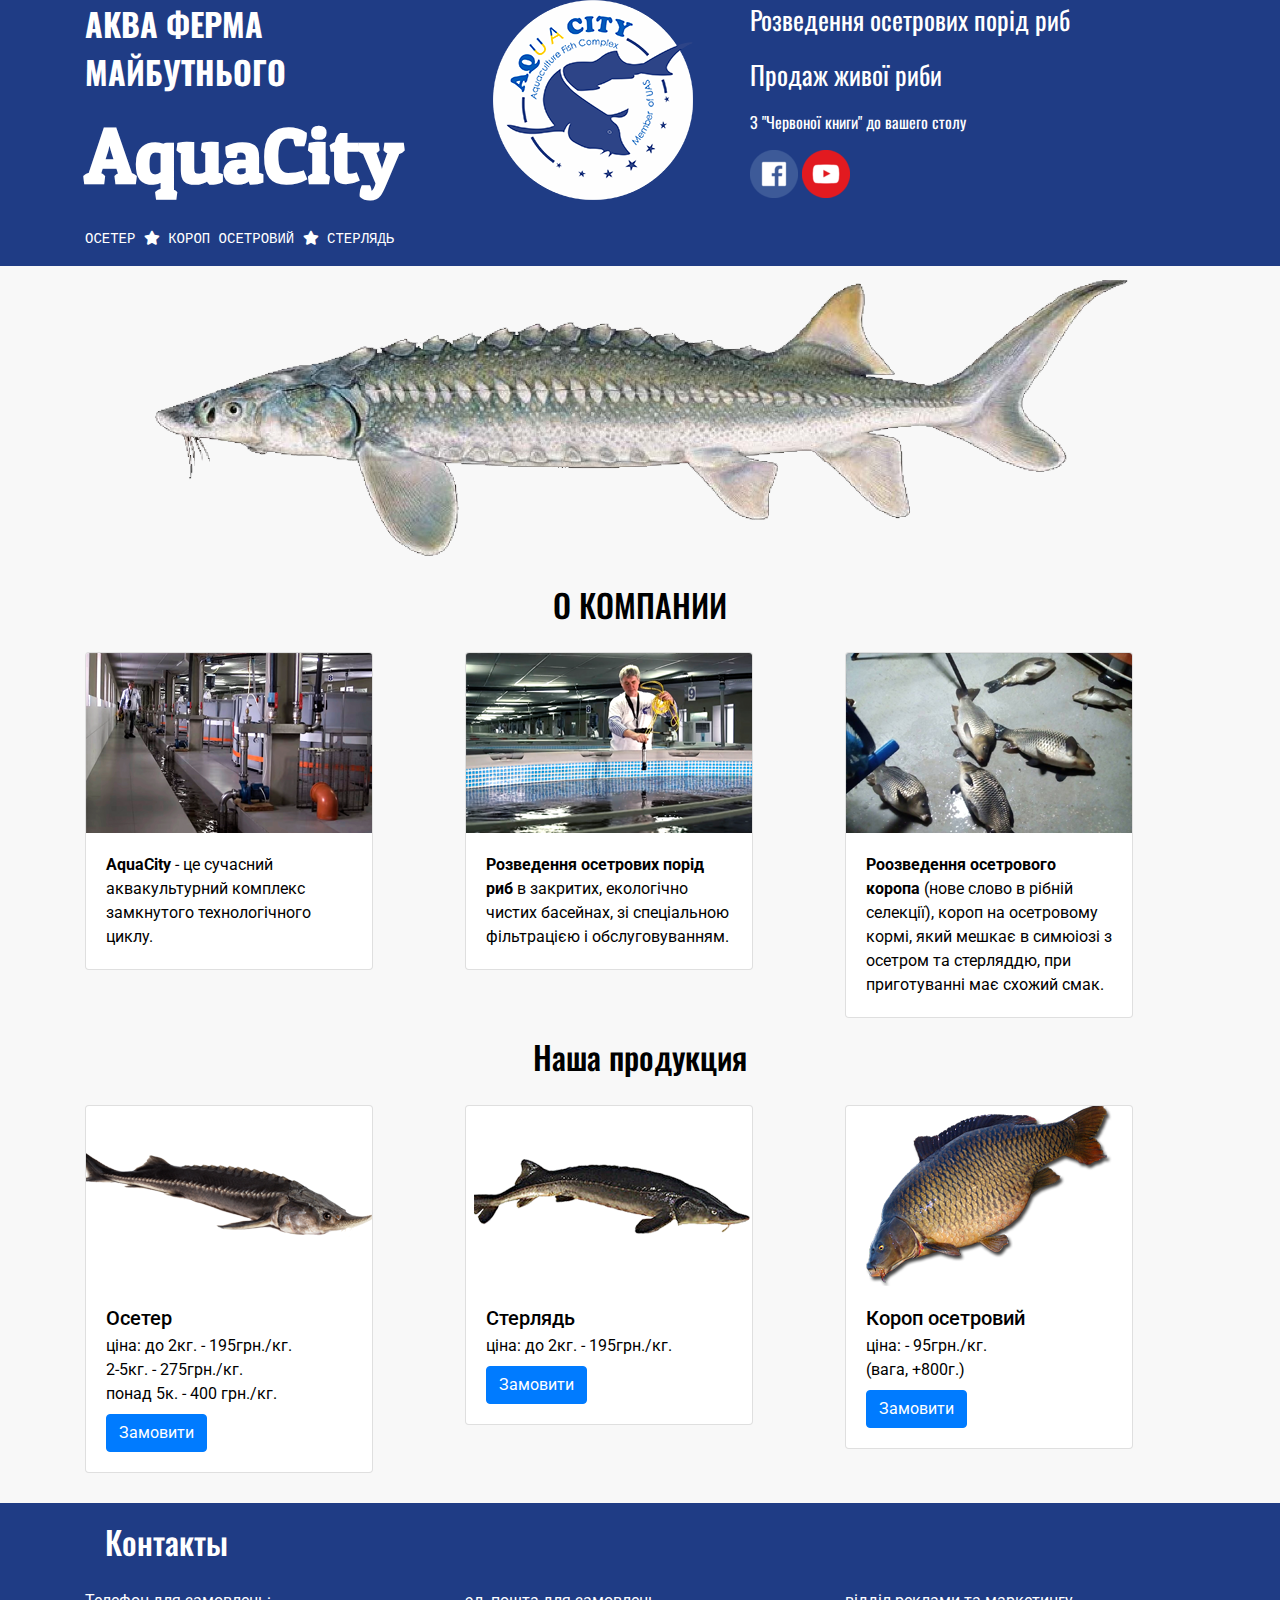
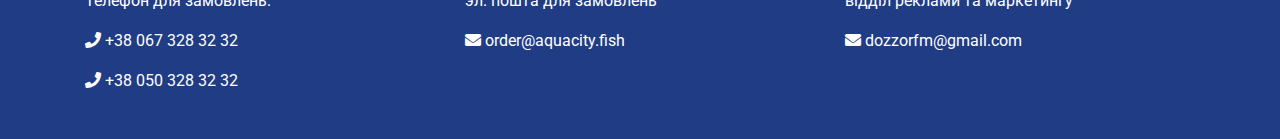
<file: index.html>
<!doctype html>
<html lang="uk">
  <head>
    <!-- Required meta tags -->
    <meta charset="utf-8">
    <meta name="viewport" content="width=device-width, initial-scale=1, shrink-to-fit=no">

    <!-- Bootstrap CSS -->
      <link href="https://fonts.googleapis.com/css?family=Oswald|Patua+One|Roboto" rel="stylesheet">

    <link rel="stylesheet" href="https://maxcdn.bootstrapcdn.com/bootstrap/4.0.0/css/bootstrap.min.css" integrity="sha384-Gn5384xqQ1aoWXA+058RXPxPg6fy4IWvTNh0E263XmFcJlSAwiGgFAW/dAiS6JXm" crossorigin="anonymous">
    <link rel="stylesheet" href="fontawesome-free-5.1.0-web/css/all.css">
    <link rel="stylesheet" href="css/style.css">
    <title>Аква ферма майбютнього</title>
  </head>
  <body>
    <!-- Language: <a href="index-en.html" hreflang="en"><img src="img/en.png" alt=""></a> -->
    <div class="mytop">
        <div class="container">
            <div class="row">
                <div class="col-lg-4">
                    <div class="">
                        <span class="mytop__name">АКВА ФЕРМА МАЙБУТНЬОГО</span>
                        <p class="mytop__brend">AquaCity</p>
                        <p class="mytop__fish">ОСЕТЕР <i class="fas fa-star"></i> КОРОП ОСЕТРОВИЙ <i class="fas fa-star"></i> СТЕРЛЯДЬ</p>
                    </div>
                </div>
                <div class="col-lg-3">
                    <a class="logo" href="#"><img src="img/logo200.png" class="rounded mx-auto d-block" alt="logo"></a>
                </div>
                <div class="col-lg-4">
                    <p class="mytop_right">Розведення осетрових порід риб</p>
                    <p class="mytop_right">Продаж живої риби</p>
                    <p class="mytop_slogan">З "Червоної книги" до вашего столу</p>
                    <div>
                        <a href=https://www.facebook.com/""><img src="img/facebook-icon.png" alt="facebook-icon"></a>
                        <a href="https://www.youtube.com/"><img src="img/youtube-icon.png" alt="youtube-icon"></a>
                    </div>
                </div>
            </div>
        </div>
    </div>
    <header class="header d-flex flex-column justify-content-center align-items-center">
        <div class="container">

            <!--<h1>Аква ферма майбютнього</h1>-->
        </div>
    </header>

    <main class="main">
        <div class="container">
            <div class="row d-flex justify-content-center">
                <h3 class="caption">О КОМПАНИИ</h3>
            </div>
            <div class="row">
                <div class="col-lg-4">
                    <div class="card" style="width: 18rem;">
                      <img class="card-img-top" src="img/modern286x180.png" alt="Card image cap">
                      <div class="card-body">
                        <p class="card-text"><span class="bold">AquaCity</span> - це сучасний аквакультурний комплекс
                            замкнутого технологічного циклу.</p>
                      </div>
                    </div>
                </div>
                <div class="col-lg-4">
                    <div class="card" style="width: 18rem;">
                      <img class="card-img-top" src="img/baseyn286x180.png" alt="Card image cap">
                      <div class="card-body">
                        <p class="card-text"><span class="bold">Розведення осетрових порід риб</span> в закритих, екологічно чистих басейнах,
                            зі спеціальною фільтрацією і обслуговуванням.</p>
                      </div>
                    </div>
                </div>
                <div class="col-lg-4">
                    <div class="card" style="width: 18rem;">
                      <img class="card-img-top" src="img/osetroviy_karp286x180.png" alt="Card image cap">
                      <div class="card-body">
                        <p class="card-text"> <span class="bold">Роозведення осетрового коропа</span>
                        (нове слово в рібній селекції), короп на осетровому кормі, який мешкає в симюіозі з осетром та
                        стерляддю, при приготуванні має схожий смак.</p>
                      </div>
                    </div>
                </div>
            </div>
        </div>
        <!-- Наша продукция -->
        <div class="container">
            <div class="row d-flex justify-content-center">
                <h3 class="caption">Наша продукция</h3>
            </div>
            <div class="row">
                <div class="col-lg-4">
                    <div class="card" style="width: 18rem;">
                      <img class="card-img-top" src="img/osetr.png" alt="Card image cap">
                      <div class="card-body card__line">
                        <h5 class="card-title">Осетер</h5>
                        <p class="card-text">ціна: до 2кг. - 195грн./кг.</p>
                        <p class="card-text">2-5кг. - 275грн./кг.</p>
                        <p class="card-text">понад 5к. - 400 грн./кг.</p>
                        <a href="#" class="btn btn-primary">Замовити</a>
                      </div>
                    </div>
                </div>
                <div class="col-lg-4">
                    <div class="card" style="width: 18rem;">
                      <img class="card-img-top" src="img/sterlyad.png" alt="Card image cap">
                      <div class="card-body card__line">
                        <h5 class="card-title">Стерлядь</h5>
                        <p class="card-text">ціна: до 2кг. - 195грн./кг.</p>
                        <a href="#" class="btn btn-primary">Замовити</a>
                      </div>
                    </div>
                </div>
                <div class="col-lg-4">
                    <div class="card" style="width: 18rem;">
                      <img class="card-img-top" src="img/karp.png" alt="Card image cap">
                      <div class="card-body card__line">
                        <h5 class="card-title">Короп осетровий</h5>
                        <p class="card-text">ціна: - 95грн./кг.</p>
                        <p class="card-text">(вага, +800г.)</p>
                        <a href="#" class="btn btn-primary">Замовити</a>
                      </div>
                    </div>
                </div>
            </div>
        </div>
    </main>



    <!-- Футер -->
    <footer class="footer">
        <div class="container">
            <h3 class="caption">Контакты</h3>
            <div class="row">
                <div class="col-lg-4">
                    <p>Телефон для замовлень:</p>
                    <p><i class="fas fa-phone"></i> +38 067 328 32 32</p>
                    <p><i class="fas fa-phone"></i> +38 050 328 32 32</p>
                </div>
                <div class="col-lg-4">
                    <p>эл. пошта для замовлень</p>
                    <p><i class="fas fa-envelope"></i> order@aquacity.fish</p>
                </div>
                <div class="col-lg-4">
                    <p>відділ реклами та маркетингу</p>
                    <p><i class="fas fa-envelope"></i> dozzorfm@gmail.com</p>
                </div>
            </div>
        </div>
    </footer>



    <!-- Optional JavaScript -->
    <!-- jQuery first, then Popper.js, then Bootstrap JS -->
    <script src="https://code.jquery.com/jquery-3.2.1.slim.min.js" integrity="sha384-KJ3o2DKtIkvYIK3UENzmM7KCkRr/rE9/Qpg6aAZGJwFDMVNA/GpGFF93hXpG5KkN" crossorigin="anonymous"></script>
    <script src="https://cdnjs.cloudflare.com/ajax/libs/popper.js/1.12.9/umd/popper.min.js" integrity="sha384-ApNbgh9B+Y1QKtv3Rn7W3mgPxhU9K/ScQsAP7hUibX39j7fakFPskvXusvfa0b4Q" crossorigin="anonymous"></script>
    <script src="https://maxcdn.bootstrapcdn.com/bootstrap/4.0.0/js/bootstrap.min.js" integrity="sha384-JZR6Spejh4U02d8jOt6vLEHfe/JQGiRRSQQxSfFWpi1MquVdAyjUar5+76PVCmYl" crossorigin="anonymous"></script>
  </body>
</html>
</file>
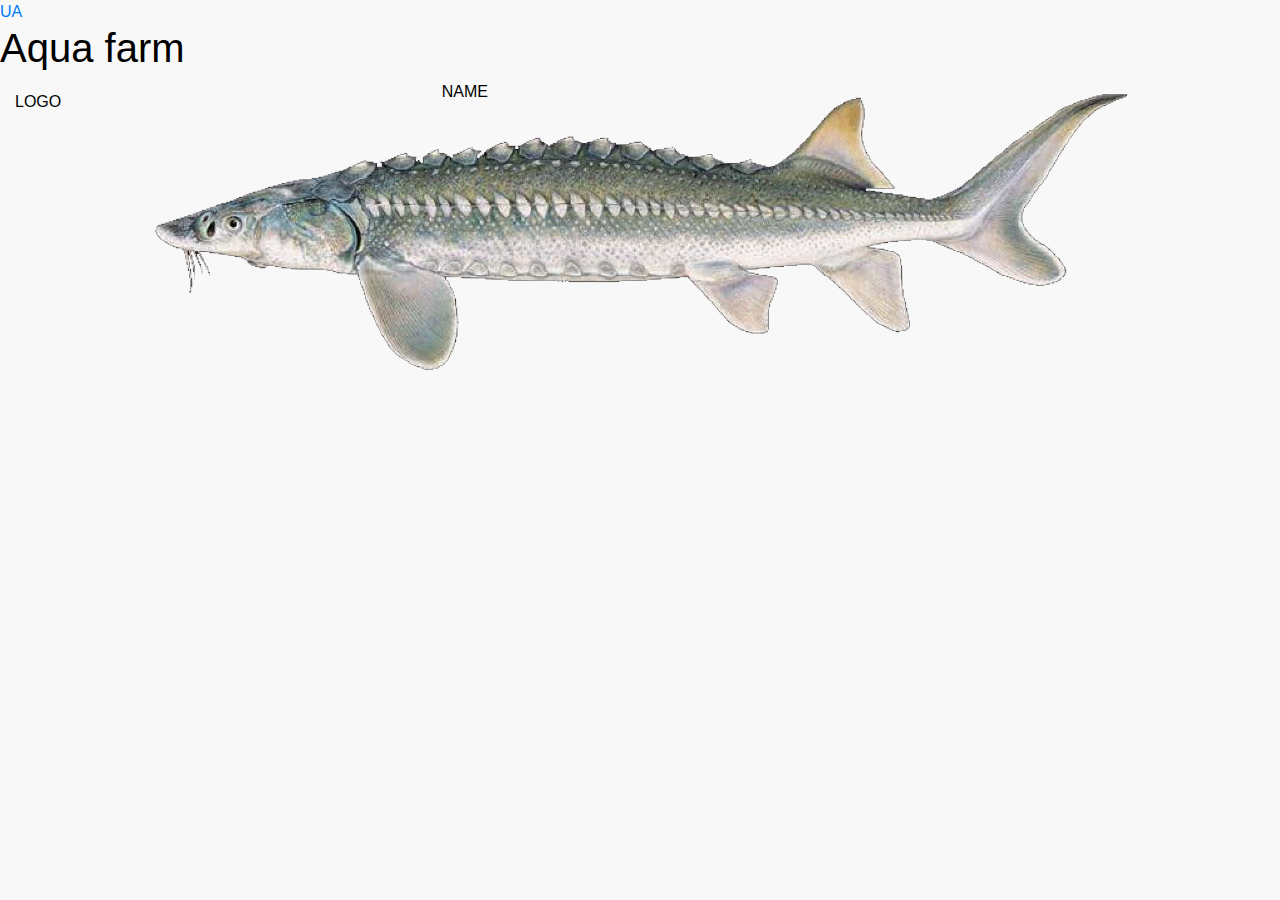
<file: index-en.html>
<!doctype html>
<html lang="en">
  <head>
    <!-- Required meta tags -->
    <meta charset="utf-8">
    <meta name="viewport" content="width=device-width, initial-scale=1, shrink-to-fit=no">

    <!-- Bootstrap CSS -->
    <link rel="stylesheet" href="https://maxcdn.bootstrapcdn.com/bootstrap/4.0.0/css/bootstrap.min.css" integrity="sha384-Gn5384xqQ1aoWXA+058RXPxPg6fy4IWvTNh0E263XmFcJlSAwiGgFAW/dAiS6JXm" crossorigin="anonymous">
    <link rel="stylesheet" href="/css/style.css">
    <title>Aqua farm of future</title>
  </head>
  <body>
    <a href="index.html" hreflang="uk">UA</a>
    <h1>Aqua farm</h1>
    <div class="header">
        <div class="container-fluid">
          <div class="row">
              <div class="col-lg-4 logo">
                  LOGO
              </div>
              <div class="col-lg-8 name">
                  NAME
              </div>
          </div>
        </div>
    </div>

    <!-- Optional JavaScript -->
    <!-- jQuery first, then Popper.js, then Bootstrap JS -->
    <script src="https://code.jquery.com/jquery-3.2.1.slim.min.js" integrity="sha384-KJ3o2DKtIkvYIK3UENzmM7KCkRr/rE9/Qpg6aAZGJwFDMVNA/GpGFF93hXpG5KkN" crossorigin="anonymous"></script>
    <script src="https://cdnjs.cloudflare.com/ajax/libs/popper.js/1.12.9/umd/popper.min.js" integrity="sha384-ApNbgh9B+Y1QKtv3Rn7W3mgPxhU9K/ScQsAP7hUibX39j7fakFPskvXusvfa0b4Q" crossorigin="anonymous"></script>
    <script src="https://maxcdn.bootstrapcdn.com/bootstrap/4.0.0/js/bootstrap.min.js" integrity="sha384-JZR6Spejh4U02d8jOt6vLEHfe/JQGiRRSQQxSfFWpi1MquVdAyjUar5+76PVCmYl" crossorigin="anonymous"></script>
  </body>
</html>
</file>
<file: css/style.css>
body{
	color: black;
	background: #f8f8f8;
	/*background: rgba(176,196,222,0.8);*/
}

.main{
	padding-bottom: 30px;
}


.header{
	/* background-size: cover; */
	height: 300px;
	background: url("../img/header_bg.png") no-repeat center;
	background-size: contain;

	/*border: 1px solid;*/
}

.mytop{
	background: #1f3c85;
	color: #ffffff;
}

.logo{
	margin-top: 10px;
}

.mytop__name{
	/*font-family: 'Roboto', sans-serif;*/
	font-family: 'Oswald', sans-serif;
	font-size: 32px;
	font-weight: bold;
}

.mytop__brend{
	/*font-family:'Source Serif Variable', sans-serif;*/
	font-family: 'Patua One', cursive;
	font-weight: bold;
	font-size: 78px;
}

.mytop__fish{
	/*font-family: 'Sylfaen', sans-serif;*/
	font-family:'Courier New',sans-serif;
	font-size: 14px;
}

.mytop_right{
	font-family: 'Oswald', sans-serif;
	font-size: 26px;
}

.mytop_slogan{
	font-family: 'Oswald', sans-serif;
	font-size: 16px;
}

.caption{
	font-family: 'Oswald', sans-serif;
	font-size: 32px;
	padding: 20px;
}

.bold{
	font-weight: bold;
}

.card__line{
	line-height:0.5em
}

.footer{
	background: #1f3c85;
	color: #ffffff;
	padding-bottom: 30px;
}
</file>
<file: fontawesome-free-5.1.0-web/css/all.css>
/*!
 * Font Awesome Free 5.1.0 by @fontawesome - https://fontawesome.com
 * License - https://fontawesome.com/license (Icons: CC BY 4.0, Fonts: SIL OFL 1.1, Code: MIT License)
 */
.fa,.fab,.fal,.far,.fas{-moz-osx-font-smoothing:grayscale;-webkit-font-smoothing:antialiased;display:inline-block;font-style:normal;font-variant:normal;text-rendering:auto;line-height:1}.fa-lg{font-size:1.33333em;line-height:.75em;vertical-align:-.0667em}.fa-xs{font-size:.75em}.fa-sm{font-size:.875em}.fa-1x{font-size:1em}.fa-2x{font-size:2em}.fa-3x{font-size:3em}.fa-4x{font-size:4em}.fa-5x{font-size:5em}.fa-6x{font-size:6em}.fa-7x{font-size:7em}.fa-8x{font-size:8em}.fa-9x{font-size:9em}.fa-10x{font-size:10em}.fa-fw{text-align:center;width:1.25em}.fa-ul{list-style-type:none;margin-left:2.5em;padding-left:0}.fa-ul>li{position:relative}.fa-li{left:-2em;position:absolute;text-align:center;width:2em;line-height:inherit}.fa-border{border:.08em solid #eee;border-radius:.1em;padding:.2em .25em .15em}.fa-pull-left{float:left}.fa-pull-right{float:right}.fa.fa-pull-left,.fab.fa-pull-left,.fal.fa-pull-left,.far.fa-pull-left,.fas.fa-pull-left{margin-right:.3em}.fa.fa-pull-right,.fab.fa-pull-right,.fal.fa-pull-right,.far.fa-pull-right,.fas.fa-pull-right{margin-left:.3em}.fa-spin{animation:a 2s infinite linear}.fa-pulse{animation:a 1s infinite steps(8)}@keyframes a{0%{transform:rotate(0deg)}to{transform:rotate(1turn)}}.fa-rotate-90{-ms-filter:"progid:DXImageTransform.Microsoft.BasicImage(rotation=1)";transform:rotate(90deg)}.fa-rotate-180{-ms-filter:"progid:DXImageTransform.Microsoft.BasicImage(rotation=2)";transform:rotate(180deg)}.fa-rotate-270{-ms-filter:"progid:DXImageTransform.Microsoft.BasicImage(rotation=3)";transform:rotate(270deg)}.fa-flip-horizontal{-ms-filter:"progid:DXImageTransform.Microsoft.BasicImage(rotation=0, mirror=1)";transform:scaleX(-1)}.fa-flip-vertical{transform:scaleY(-1)}.fa-flip-horizontal.fa-flip-vertical,.fa-flip-vertical{-ms-filter:"progid:DXImageTransform.Microsoft.BasicImage(rotation=2, mirror=1)"}.fa-flip-horizontal.fa-flip-vertical{transform:scale(-1)}:root .fa-flip-horizontal,:root .fa-flip-vertical,:root .fa-rotate-90,:root .fa-rotate-180,:root .fa-rotate-270{-webkit-filter:none;filter:none}.fa-stack{display:inline-block;height:2em;line-height:2em;position:relative;vertical-align:middle;width:2em}.fa-stack-1x,.fa-stack-2x{left:0;position:absolute;text-align:center;width:100%}.fa-stack-1x{line-height:inherit}.fa-stack-2x{font-size:2em}.fa-inverse{color:#fff}.fa-500px:before{content:"\f26e"}.fa-accessible-icon:before{content:"\f368"}.fa-accusoft:before{content:"\f369"}.fa-address-book:before{content:"\f2b9"}.fa-address-card:before{content:"\f2bb"}.fa-adjust:before{content:"\f042"}.fa-adn:before{content:"\f170"}.fa-adversal:before{content:"\f36a"}.fa-affiliatetheme:before{content:"\f36b"}.fa-algolia:before{content:"\f36c"}.fa-align-center:before{content:"\f037"}.fa-align-justify:before{content:"\f039"}.fa-align-left:before{content:"\f036"}.fa-align-right:before{content:"\f038"}.fa-allergies:before{content:"\f461"}.fa-amazon:before{content:"\f270"}.fa-amazon-pay:before{content:"\f42c"}.fa-ambulance:before{content:"\f0f9"}.fa-american-sign-language-interpreting:before{content:"\f2a3"}.fa-amilia:before{content:"\f36d"}.fa-anchor:before{content:"\f13d"}.fa-android:before{content:"\f17b"}.fa-angellist:before{content:"\f209"}.fa-angle-double-down:before{content:"\f103"}.fa-angle-double-left:before{content:"\f100"}.fa-angle-double-right:before{content:"\f101"}.fa-angle-double-up:before{content:"\f102"}.fa-angle-down:before{content:"\f107"}.fa-angle-left:before{content:"\f104"}.fa-angle-right:before{content:"\f105"}.fa-angle-up:before{content:"\f106"}.fa-angry:before{content:"\f556"}.fa-angrycreative:before{content:"\f36e"}.fa-angular:before{content:"\f420"}.fa-app-store:before{content:"\f36f"}.fa-app-store-ios:before{content:"\f370"}.fa-apper:before{content:"\f371"}.fa-apple:before{content:"\f179"}.fa-apple-pay:before{content:"\f415"}.fa-archive:before{content:"\f187"}.fa-archway:before{content:"\f557"}.fa-arrow-alt-circle-down:before{content:"\f358"}.fa-arrow-alt-circle-left:before{content:"\f359"}.fa-arrow-alt-circle-right:before{content:"\f35a"}.fa-arrow-alt-circle-up:before{content:"\f35b"}.fa-arrow-circle-down:before{content:"\f0ab"}.fa-arrow-circle-left:before{content:"\f0a8"}.fa-arrow-circle-right:before{content:"\f0a9"}.fa-arrow-circle-up:before{content:"\f0aa"}.fa-arrow-down:before{content:"\f063"}.fa-arrow-left:before{content:"\f060"}.fa-arrow-right:before{content:"\f061"}.fa-arrow-up:before{content:"\f062"}.fa-arrows-alt:before{content:"\f0b2"}.fa-arrows-alt-h:before{content:"\f337"}.fa-arrows-alt-v:before{content:"\f338"}.fa-assistive-listening-systems:before{content:"\f2a2"}.fa-asterisk:before{content:"\f069"}.fa-asymmetrik:before{content:"\f372"}.fa-at:before{content:"\f1fa"}.fa-atlas:before{content:"\f558"}.fa-audible:before{content:"\f373"}.fa-audio-description:before{content:"\f29e"}.fa-autoprefixer:before{content:"\f41c"}.fa-avianex:before{content:"\f374"}.fa-aviato:before{content:"\f421"}.fa-award:before{content:"\f559"}.fa-aws:before{content:"\f375"}.fa-backspace:before{content:"\f55a"}.fa-backward:before{content:"\f04a"}.fa-balance-scale:before{content:"\f24e"}.fa-ban:before{content:"\f05e"}.fa-band-aid:before{content:"\f462"}.fa-bandcamp:before{content:"\f2d5"}.fa-barcode:before{content:"\f02a"}.fa-bars:before{content:"\f0c9"}.fa-baseball-ball:before{content:"\f433"}.fa-basketball-ball:before{content:"\f434"}.fa-bath:before{content:"\f2cd"}.fa-battery-empty:before{content:"\f244"}.fa-battery-full:before{content:"\f240"}.fa-battery-half:before{content:"\f242"}.fa-battery-quarter:before{content:"\f243"}.fa-battery-three-quarters:before{content:"\f241"}.fa-bed:before{content:"\f236"}.fa-beer:before{content:"\f0fc"}.fa-behance:before{content:"\f1b4"}.fa-behance-square:before{content:"\f1b5"}.fa-bell:before{content:"\f0f3"}.fa-bell-slash:before{content:"\f1f6"}.fa-bezier-curve:before{content:"\f55b"}.fa-bicycle:before{content:"\f206"}.fa-bimobject:before{content:"\f378"}.fa-binoculars:before{content:"\f1e5"}.fa-birthday-cake:before{content:"\f1fd"}.fa-bitbucket:before{content:"\f171"}.fa-bitcoin:before{content:"\f379"}.fa-bity:before{content:"\f37a"}.fa-black-tie:before{content:"\f27e"}.fa-blackberry:before{content:"\f37b"}.fa-blender:before{content:"\f517"}.fa-blind:before{content:"\f29d"}.fa-blogger:before{content:"\f37c"}.fa-blogger-b:before{content:"\f37d"}.fa-bluetooth:before{content:"\f293"}.fa-bluetooth-b:before{content:"\f294"}.fa-bold:before{content:"\f032"}.fa-bolt:before{content:"\f0e7"}.fa-bomb:before{content:"\f1e2"}.fa-bong:before{content:"\f55c"}.fa-book:before{content:"\f02d"}.fa-book-open:before{content:"\f518"}.fa-bookmark:before{content:"\f02e"}.fa-bowling-ball:before{content:"\f436"}.fa-box:before{content:"\f466"}.fa-box-open:before{content:"\f49e"}.fa-boxes:before{content:"\f468"}.fa-braille:before{content:"\f2a1"}.fa-briefcase:before{content:"\f0b1"}.fa-briefcase-medical:before{content:"\f469"}.fa-broadcast-tower:before{content:"\f519"}.fa-broom:before{content:"\f51a"}.fa-brush:before{content:"\f55d"}.fa-btc:before{content:"\f15a"}.fa-bug:before{content:"\f188"}.fa-building:before{content:"\f1ad"}.fa-bullhorn:before{content:"\f0a1"}.fa-bullseye:before{content:"\f140"}.fa-burn:before{content:"\f46a"}.fa-buromobelexperte:before{content:"\f37f"}.fa-bus:before{content:"\f207"}.fa-bus-alt:before{content:"\f55e"}.fa-buysellads:before{content:"\f20d"}.fa-calculator:before{content:"\f1ec"}.fa-calendar:before{content:"\f133"}.fa-calendar-alt:before{content:"\f073"}.fa-calendar-check:before{content:"\f274"}.fa-calendar-minus:before{content:"\f272"}.fa-calendar-plus:before{content:"\f271"}.fa-calendar-times:before{content:"\f273"}.fa-camera:before{content:"\f030"}.fa-camera-retro:before{content:"\f083"}.fa-cannabis:before{content:"\f55f"}.fa-capsules:before{content:"\f46b"}.fa-car:before{content:"\f1b9"}.fa-caret-down:before{content:"\f0d7"}.fa-caret-left:before{content:"\f0d9"}.fa-caret-right:before{content:"\f0da"}.fa-caret-square-down:before{content:"\f150"}.fa-caret-square-left:before{content:"\f191"}.fa-caret-square-right:before{content:"\f152"}.fa-caret-square-up:before{content:"\f151"}.fa-caret-up:before{content:"\f0d8"}.fa-cart-arrow-down:before{content:"\f218"}.fa-cart-plus:before{content:"\f217"}.fa-cc-amazon-pay:before{content:"\f42d"}.fa-cc-amex:before{content:"\f1f3"}.fa-cc-apple-pay:before{content:"\f416"}.fa-cc-diners-club:before{content:"\f24c"}.fa-cc-discover:before{content:"\f1f2"}.fa-cc-jcb:before{content:"\f24b"}.fa-cc-mastercard:before{content:"\f1f1"}.fa-cc-paypal:before{content:"\f1f4"}.fa-cc-stripe:before{content:"\f1f5"}.fa-cc-visa:before{content:"\f1f0"}.fa-centercode:before{content:"\f380"}.fa-certificate:before{content:"\f0a3"}.fa-chalkboard:before{content:"\f51b"}.fa-chalkboard-teacher:before{content:"\f51c"}.fa-chart-area:before{content:"\f1fe"}.fa-chart-bar:before{content:"\f080"}.fa-chart-line:before{content:"\f201"}.fa-chart-pie:before{content:"\f200"}.fa-check:before{content:"\f00c"}.fa-check-circle:before{content:"\f058"}.fa-check-double:before{content:"\f560"}.fa-check-square:before{content:"\f14a"}.fa-chess:before{content:"\f439"}.fa-chess-bishop:before{content:"\f43a"}.fa-chess-board:before{content:"\f43c"}.fa-chess-king:before{content:"\f43f"}.fa-chess-knight:before{content:"\f441"}.fa-chess-pawn:before{content:"\f443"}.fa-chess-queen:before{content:"\f445"}.fa-chess-rook:before{content:"\f447"}.fa-chevron-circle-down:before{content:"\f13a"}.fa-chevron-circle-left:before{content:"\f137"}.fa-chevron-circle-right:before{content:"\f138"}.fa-chevron-circle-up:before{content:"\f139"}.fa-chevron-down:before{content:"\f078"}.fa-chevron-left:before{content:"\f053"}.fa-chevron-right:before{content:"\f054"}.fa-chevron-up:before{content:"\f077"}.fa-child:before{content:"\f1ae"}.fa-chrome:before{content:"\f268"}.fa-church:before{content:"\f51d"}.fa-circle:before{content:"\f111"}.fa-circle-notch:before{content:"\f1ce"}.fa-clipboard:before{content:"\f328"}.fa-clipboard-check:before{content:"\f46c"}.fa-clipboard-list:before{content:"\f46d"}.fa-clock:before{content:"\f017"}.fa-clone:before{content:"\f24d"}.fa-closed-captioning:before{content:"\f20a"}.fa-cloud:before{content:"\f0c2"}.fa-cloud-download-alt:before{content:"\f381"}.fa-cloud-upload-alt:before{content:"\f382"}.fa-cloudscale:before{content:"\f383"}.fa-cloudsmith:before{content:"\f384"}.fa-cloudversify:before{content:"\f385"}.fa-cocktail:before{content:"\f561"}.fa-code:before{content:"\f121"}.fa-code-branch:before{content:"\f126"}.fa-codepen:before{content:"\f1cb"}.fa-codiepie:before{content:"\f284"}.fa-coffee:before{content:"\f0f4"}.fa-cog:before{content:"\f013"}.fa-cogs:before{content:"\f085"}.fa-coins:before{content:"\f51e"}.fa-columns:before{content:"\f0db"}.fa-comment:before{content:"\f075"}.fa-comment-alt:before{content:"\f27a"}.fa-comment-dots:before{content:"\f4ad"}.fa-comment-slash:before{content:"\f4b3"}.fa-comments:before{content:"\f086"}.fa-compact-disc:before{content:"\f51f"}.fa-compass:before{content:"\f14e"}.fa-compress:before{content:"\f066"}.fa-concierge-bell:before{content:"\f562"}.fa-connectdevelop:before{content:"\f20e"}.fa-contao:before{content:"\f26d"}.fa-cookie:before{content:"\f563"}.fa-cookie-bite:before{content:"\f564"}.fa-copy:before{content:"\f0c5"}.fa-copyright:before{content:"\f1f9"}.fa-couch:before{content:"\f4b8"}.fa-cpanel:before{content:"\f388"}.fa-creative-commons:before{content:"\f25e"}.fa-creative-commons-by:before{content:"\f4e7"}.fa-creative-commons-nc:before{content:"\f4e8"}.fa-creative-commons-nc-eu:before{content:"\f4e9"}.fa-creative-commons-nc-jp:before{content:"\f4ea"}.fa-creative-commons-nd:before{content:"\f4eb"}.fa-creative-commons-pd:before{content:"\f4ec"}.fa-creative-commons-pd-alt:before{content:"\f4ed"}.fa-creative-commons-remix:before{content:"\f4ee"}.fa-creative-commons-sa:before{content:"\f4ef"}.fa-creative-commons-sampling:before{content:"\f4f0"}.fa-creative-commons-sampling-plus:before{content:"\f4f1"}.fa-creative-commons-share:before{content:"\f4f2"}.fa-credit-card:before{content:"\f09d"}.fa-crop:before{content:"\f125"}.fa-crop-alt:before{content:"\f565"}.fa-crosshairs:before{content:"\f05b"}.fa-crow:before{content:"\f520"}.fa-crown:before{content:"\f521"}.fa-css3:before{content:"\f13c"}.fa-css3-alt:before{content:"\f38b"}.fa-cube:before{content:"\f1b2"}.fa-cubes:before{content:"\f1b3"}.fa-cut:before{content:"\f0c4"}.fa-cuttlefish:before{content:"\f38c"}.fa-d-and-d:before{content:"\f38d"}.fa-dashcube:before{content:"\f210"}.fa-database:before{content:"\f1c0"}.fa-deaf:before{content:"\f2a4"}.fa-delicious:before{content:"\f1a5"}.fa-deploydog:before{content:"\f38e"}.fa-deskpro:before{content:"\f38f"}.fa-desktop:before{content:"\f108"}.fa-deviantart:before{content:"\f1bd"}.fa-diagnoses:before{content:"\f470"}.fa-dice:before{content:"\f522"}.fa-dice-five:before{content:"\f523"}.fa-dice-four:before{content:"\f524"}.fa-dice-one:before{content:"\f525"}.fa-dice-six:before{content:"\f526"}.fa-dice-three:before{content:"\f527"}.fa-dice-two:before{content:"\f528"}.fa-digg:before{content:"\f1a6"}.fa-digital-ocean:before{content:"\f391"}.fa-digital-tachograph:before{content:"\f566"}.fa-discord:before{content:"\f392"}.fa-discourse:before{content:"\f393"}.fa-divide:before{content:"\f529"}.fa-dizzy:before{content:"\f567"}.fa-dna:before{content:"\f471"}.fa-dochub:before{content:"\f394"}.fa-docker:before{content:"\f395"}.fa-dollar-sign:before{content:"\f155"}.fa-dolly:before{content:"\f472"}.fa-dolly-flatbed:before{content:"\f474"}.fa-donate:before{content:"\f4b9"}.fa-door-closed:before{content:"\f52a"}.fa-door-open:before{content:"\f52b"}.fa-dot-circle:before{content:"\f192"}.fa-dove:before{content:"\f4ba"}.fa-download:before{content:"\f019"}.fa-draft2digital:before{content:"\f396"}.fa-drafting-compass:before{content:"\f568"}.fa-dribbble:before{content:"\f17d"}.fa-dribbble-square:before{content:"\f397"}.fa-dropbox:before{content:"\f16b"}.fa-drum:before{content:"\f569"}.fa-drum-steelpan:before{content:"\f56a"}.fa-drupal:before{content:"\f1a9"}.fa-dumbbell:before{content:"\f44b"}.fa-dyalog:before{content:"\f399"}.fa-earlybirds:before{content:"\f39a"}.fa-ebay:before{content:"\f4f4"}.fa-edge:before{content:"\f282"}.fa-edit:before{content:"\f044"}.fa-eject:before{content:"\f052"}.fa-elementor:before{content:"\f430"}.fa-ellipsis-h:before{content:"\f141"}.fa-ellipsis-v:before{content:"\f142"}.fa-ember:before{content:"\f423"}.fa-empire:before{content:"\f1d1"}.fa-envelope:before{content:"\f0e0"}.fa-envelope-open:before{content:"\f2b6"}.fa-envelope-square:before{content:"\f199"}.fa-envira:before{content:"\f299"}.fa-equals:before{content:"\f52c"}.fa-eraser:before{content:"\f12d"}.fa-erlang:before{content:"\f39d"}.fa-ethereum:before{content:"\f42e"}.fa-etsy:before{content:"\f2d7"}.fa-euro-sign:before{content:"\f153"}.fa-exchange-alt:before{content:"\f362"}.fa-exclamation:before{content:"\f12a"}.fa-exclamation-circle:before{content:"\f06a"}.fa-exclamation-triangle:before{content:"\f071"}.fa-expand:before{content:"\f065"}.fa-expand-arrows-alt:before{content:"\f31e"}.fa-expeditedssl:before{content:"\f23e"}.fa-external-link-alt:before{content:"\f35d"}.fa-external-link-square-alt:before{content:"\f360"}.fa-eye:before{content:"\f06e"}.fa-eye-dropper:before{content:"\f1fb"}.fa-eye-slash:before{content:"\f070"}.fa-facebook:before{content:"\f09a"}.fa-facebook-f:before{content:"\f39e"}.fa-facebook-messenger:before{content:"\f39f"}.fa-facebook-square:before{content:"\f082"}.fa-fast-backward:before{content:"\f049"}.fa-fast-forward:before{content:"\f050"}.fa-fax:before{content:"\f1ac"}.fa-feather:before{content:"\f52d"}.fa-feather-alt:before{content:"\f56b"}.fa-female:before{content:"\f182"}.fa-fighter-jet:before{content:"\f0fb"}.fa-file:before{content:"\f15b"}.fa-file-alt:before{content:"\f15c"}.fa-file-archive:before{content:"\f1c6"}.fa-file-audio:before{content:"\f1c7"}.fa-file-code:before{content:"\f1c9"}.fa-file-contract:before{content:"\f56c"}.fa-file-download:before{content:"\f56d"}.fa-file-excel:before{content:"\f1c3"}.fa-file-export:before{content:"\f56e"}.fa-file-image:before{content:"\f1c5"}.fa-file-import:before{content:"\f56f"}.fa-file-invoice:before{content:"\f570"}.fa-file-invoice-dollar:before{content:"\f571"}.fa-file-medical:before{content:"\f477"}.fa-file-medical-alt:before{content:"\f478"}.fa-file-pdf:before{content:"\f1c1"}.fa-file-powerpoint:before{content:"\f1c4"}.fa-file-prescription:before{content:"\f572"}.fa-file-signature:before{content:"\f573"}.fa-file-upload:before{content:"\f574"}.fa-file-video:before{content:"\f1c8"}.fa-file-word:before{content:"\f1c2"}.fa-fill:before{content:"\f575"}.fa-fill-drip:before{content:"\f576"}.fa-film:before{content:"\f008"}.fa-filter:before{content:"\f0b0"}.fa-fingerprint:before{content:"\f577"}.fa-fire:before{content:"\f06d"}.fa-fire-extinguisher:before{content:"\f134"}.fa-firefox:before{content:"\f269"}.fa-first-aid:before{content:"\f479"}.fa-first-order:before{content:"\f2b0"}.fa-first-order-alt:before{content:"\f50a"}.fa-firstdraft:before{content:"\f3a1"}.fa-fish:before{content:"\f578"}.fa-flag:before{content:"\f024"}.fa-flag-checkered:before{content:"\f11e"}.fa-flask:before{content:"\f0c3"}.fa-flickr:before{content:"\f16e"}.fa-flipboard:before{content:"\f44d"}.fa-flushed:before{content:"\f579"}.fa-fly:before{content:"\f417"}.fa-folder:before{content:"\f07b"}.fa-folder-open:before{content:"\f07c"}.fa-font:before{content:"\f031"}.fa-font-awesome:before{content:"\f2b4"}.fa-font-awesome-alt:before{content:"\f35c"}.fa-font-awesome-flag:before{content:"\f425"}.fa-font-awesome-logo-full:before{content:"\f4e6"}.fa-fonticons:before{content:"\f280"}.fa-fonticons-fi:before{content:"\f3a2"}.fa-football-ball:before{content:"\f44e"}.fa-fort-awesome:before{content:"\f286"}.fa-fort-awesome-alt:before{content:"\f3a3"}.fa-forumbee:before{content:"\f211"}.fa-forward:before{content:"\f04e"}.fa-foursquare:before{content:"\f180"}.fa-free-code-camp:before{content:"\f2c5"}.fa-freebsd:before{content:"\f3a4"}.fa-frog:before{content:"\f52e"}.fa-frown:before{content:"\f119"}.fa-frown-open:before{content:"\f57a"}.fa-fulcrum:before{content:"\f50b"}.fa-futbol:before{content:"\f1e3"}.fa-galactic-republic:before{content:"\f50c"}.fa-galactic-senate:before{content:"\f50d"}.fa-gamepad:before{content:"\f11b"}.fa-gas-pump:before{content:"\f52f"}.fa-gavel:before{content:"\f0e3"}.fa-gem:before{content:"\f3a5"}.fa-genderless:before{content:"\f22d"}.fa-get-pocket:before{content:"\f265"}.fa-gg:before{content:"\f260"}.fa-gg-circle:before{content:"\f261"}.fa-gift:before{content:"\f06b"}.fa-git:before{content:"\f1d3"}.fa-git-square:before{content:"\f1d2"}.fa-github:before{content:"\f09b"}.fa-github-alt:before{content:"\f113"}.fa-github-square:before{content:"\f092"}.fa-gitkraken:before{content:"\f3a6"}.fa-gitlab:before{content:"\f296"}.fa-gitter:before{content:"\f426"}.fa-glass-martini:before{content:"\f000"}.fa-glass-martini-alt:before{content:"\f57b"}.fa-glasses:before{content:"\f530"}.fa-glide:before{content:"\f2a5"}.fa-glide-g:before{content:"\f2a6"}.fa-globe:before{content:"\f0ac"}.fa-globe-africa:before{content:"\f57c"}.fa-globe-americas:before{content:"\f57d"}.fa-globe-asia:before{content:"\f57e"}.fa-gofore:before{content:"\f3a7"}.fa-golf-ball:before{content:"\f450"}.fa-goodreads:before{content:"\f3a8"}.fa-goodreads-g:before{content:"\f3a9"}.fa-google:before{content:"\f1a0"}.fa-google-drive:before{content:"\f3aa"}.fa-google-play:before{content:"\f3ab"}.fa-google-plus:before{content:"\f2b3"}.fa-google-plus-g:before{content:"\f0d5"}.fa-google-plus-square:before{content:"\f0d4"}.fa-google-wallet:before{content:"\f1ee"}.fa-graduation-cap:before{content:"\f19d"}.fa-gratipay:before{content:"\f184"}.fa-grav:before{content:"\f2d6"}.fa-greater-than:before{content:"\f531"}.fa-greater-than-equal:before{content:"\f532"}.fa-grimace:before{content:"\f57f"}.fa-grin:before{content:"\f580"}.fa-grin-alt:before{content:"\f581"}.fa-grin-beam:before{content:"\f582"}.fa-grin-beam-sweat:before{content:"\f583"}.fa-grin-hearts:before{content:"\f584"}.fa-grin-squint:before{content:"\f585"}.fa-grin-squint-tears:before{content:"\f586"}.fa-grin-stars:before{content:"\f587"}.fa-grin-tears:before{content:"\f588"}.fa-grin-tongue:before{content:"\f589"}.fa-grin-tongue-squint:before{content:"\f58a"}.fa-grin-tongue-wink:before{content:"\f58b"}.fa-grin-wink:before{content:"\f58c"}.fa-grip-horizontal:before{content:"\f58d"}.fa-grip-vertical:before{content:"\f58e"}.fa-gripfire:before{content:"\f3ac"}.fa-grunt:before{content:"\f3ad"}.fa-gulp:before{content:"\f3ae"}.fa-h-square:before{content:"\f0fd"}.fa-hacker-news:before{content:"\f1d4"}.fa-hacker-news-square:before{content:"\f3af"}.fa-hand-holding:before{content:"\f4bd"}.fa-hand-holding-heart:before{content:"\f4be"}.fa-hand-holding-usd:before{content:"\f4c0"}.fa-hand-lizard:before{content:"\f258"}.fa-hand-paper:before{content:"\f256"}.fa-hand-peace:before{content:"\f25b"}.fa-hand-point-down:before{content:"\f0a7"}.fa-hand-point-left:before{content:"\f0a5"}.fa-hand-point-right:before{content:"\f0a4"}.fa-hand-point-up:before{content:"\f0a6"}.fa-hand-pointer:before{content:"\f25a"}.fa-hand-rock:before{content:"\f255"}.fa-hand-scissors:before{content:"\f257"}.fa-hand-spock:before{content:"\f259"}.fa-hands:before{content:"\f4c2"}.fa-hands-helping:before{content:"\f4c4"}.fa-handshake:before{content:"\f2b5"}.fa-hashtag:before{content:"\f292"}.fa-hdd:before{content:"\f0a0"}.fa-heading:before{content:"\f1dc"}.fa-headphones:before{content:"\f025"}.fa-headphones-alt:before{content:"\f58f"}.fa-headset:before{content:"\f590"}.fa-heart:before{content:"\f004"}.fa-heartbeat:before{content:"\f21e"}.fa-helicopter:before{content:"\f533"}.fa-highlighter:before{content:"\f591"}.fa-hips:before{content:"\f452"}.fa-hire-a-helper:before{content:"\f3b0"}.fa-history:before{content:"\f1da"}.fa-hockey-puck:before{content:"\f453"}.fa-home:before{content:"\f015"}.fa-hooli:before{content:"\f427"}.fa-hornbill:before{content:"\f592"}.fa-hospital:before{content:"\f0f8"}.fa-hospital-alt:before{content:"\f47d"}.fa-hospital-symbol:before{content:"\f47e"}.fa-hot-tub:before{content:"\f593"}.fa-hotel:before{content:"\f594"}.fa-hotjar:before{content:"\f3b1"}.fa-hourglass:before{content:"\f254"}.fa-hourglass-end:before{content:"\f253"}.fa-hourglass-half:before{content:"\f252"}.fa-hourglass-start:before{content:"\f251"}.fa-houzz:before{content:"\f27c"}.fa-html5:before{content:"\f13b"}.fa-hubspot:before{content:"\f3b2"}.fa-i-cursor:before{content:"\f246"}.fa-id-badge:before{content:"\f2c1"}.fa-id-card:before{content:"\f2c2"}.fa-id-card-alt:before{content:"\f47f"}.fa-image:before{content:"\f03e"}.fa-images:before{content:"\f302"}.fa-imdb:before{content:"\f2d8"}.fa-inbox:before{content:"\f01c"}.fa-indent:before{content:"\f03c"}.fa-industry:before{content:"\f275"}.fa-infinity:before{content:"\f534"}.fa-info:before{content:"\f129"}.fa-info-circle:before{content:"\f05a"}.fa-instagram:before{content:"\f16d"}.fa-internet-explorer:before{content:"\f26b"}.fa-ioxhost:before{content:"\f208"}.fa-italic:before{content:"\f033"}.fa-itunes:before{content:"\f3b4"}.fa-itunes-note:before{content:"\f3b5"}.fa-java:before{content:"\f4e4"}.fa-jedi-order:before{content:"\f50e"}.fa-jenkins:before{content:"\f3b6"}.fa-joget:before{content:"\f3b7"}.fa-joint:before{content:"\f595"}.fa-joomla:before{content:"\f1aa"}.fa-js:before{content:"\f3b8"}.fa-js-square:before{content:"\f3b9"}.fa-jsfiddle:before{content:"\f1cc"}.fa-key:before{content:"\f084"}.fa-keybase:before{content:"\f4f5"}.fa-keyboard:before{content:"\f11c"}.fa-keycdn:before{content:"\f3ba"}.fa-kickstarter:before{content:"\f3bb"}.fa-kickstarter-k:before{content:"\f3bc"}.fa-kiss:before{content:"\f596"}.fa-kiss-beam:before{content:"\f597"}.fa-kiss-wink-heart:before{content:"\f598"}.fa-kiwi-bird:before{content:"\f535"}.fa-korvue:before{content:"\f42f"}.fa-language:before{content:"\f1ab"}.fa-laptop:before{content:"\f109"}.fa-laravel:before{content:"\f3bd"}.fa-lastfm:before{content:"\f202"}.fa-lastfm-square:before{content:"\f203"}.fa-laugh:before{content:"\f599"}.fa-laugh-beam:before{content:"\f59a"}.fa-laugh-squint:before{content:"\f59b"}.fa-laugh-wink:before{content:"\f59c"}.fa-leaf:before{content:"\f06c"}.fa-leanpub:before{content:"\f212"}.fa-lemon:before{content:"\f094"}.fa-less:before{content:"\f41d"}.fa-less-than:before{content:"\f536"}.fa-less-than-equal:before{content:"\f537"}.fa-level-down-alt:before{content:"\f3be"}.fa-level-up-alt:before{content:"\f3bf"}.fa-life-ring:before{content:"\f1cd"}.fa-lightbulb:before{content:"\f0eb"}.fa-line:before{content:"\f3c0"}.fa-link:before{content:"\f0c1"}.fa-linkedin:before{content:"\f08c"}.fa-linkedin-in:before{content:"\f0e1"}.fa-linode:before{content:"\f2b8"}.fa-linux:before{content:"\f17c"}.fa-lira-sign:before{content:"\f195"}.fa-list:before{content:"\f03a"}.fa-list-alt:before{content:"\f022"}.fa-list-ol:before{content:"\f0cb"}.fa-list-ul:before{content:"\f0ca"}.fa-location-arrow:before{content:"\f124"}.fa-lock:before{content:"\f023"}.fa-lock-open:before{content:"\f3c1"}.fa-long-arrow-alt-down:before{content:"\f309"}.fa-long-arrow-alt-left:before{content:"\f30a"}.fa-long-arrow-alt-right:before{content:"\f30b"}.fa-long-arrow-alt-up:before{content:"\f30c"}.fa-low-vision:before{content:"\f2a8"}.fa-luggage-cart:before{content:"\f59d"}.fa-lyft:before{content:"\f3c3"}.fa-magento:before{content:"\f3c4"}.fa-magic:before{content:"\f0d0"}.fa-magnet:before{content:"\f076"}.fa-mailchimp:before{content:"\f59e"}.fa-male:before{content:"\f183"}.fa-mandalorian:before{content:"\f50f"}.fa-map:before{content:"\f279"}.fa-map-marked:before{content:"\f59f"}.fa-map-marked-alt:before{content:"\f5a0"}.fa-map-marker:before{content:"\f041"}.fa-map-marker-alt:before{content:"\f3c5"}.fa-map-pin:before{content:"\f276"}.fa-map-signs:before{content:"\f277"}.fa-marker:before{content:"\f5a1"}.fa-mars:before{content:"\f222"}.fa-mars-double:before{content:"\f227"}.fa-mars-stroke:before{content:"\f229"}.fa-mars-stroke-h:before{content:"\f22b"}.fa-mars-stroke-v:before{content:"\f22a"}.fa-mastodon:before{content:"\f4f6"}.fa-maxcdn:before{content:"\f136"}.fa-medal:before{content:"\f5a2"}.fa-medapps:before{content:"\f3c6"}.fa-medium:before{content:"\f23a"}.fa-medium-m:before{content:"\f3c7"}.fa-medkit:before{content:"\f0fa"}.fa-medrt:before{content:"\f3c8"}.fa-meetup:before{content:"\f2e0"}.fa-megaport:before{content:"\f5a3"}.fa-meh:before{content:"\f11a"}.fa-meh-blank:before{content:"\f5a4"}.fa-meh-rolling-eyes:before{content:"\f5a5"}.fa-memory:before{content:"\f538"}.fa-mercury:before{content:"\f223"}.fa-microchip:before{content:"\f2db"}.fa-microphone:before{content:"\f130"}.fa-microphone-alt:before{content:"\f3c9"}.fa-microphone-alt-slash:before{content:"\f539"}.fa-microphone-slash:before{content:"\f131"}.fa-microsoft:before{content:"\f3ca"}.fa-minus:before{content:"\f068"}.fa-minus-circle:before{content:"\f056"}.fa-minus-square:before{content:"\f146"}.fa-mix:before{content:"\f3cb"}.fa-mixcloud:before{content:"\f289"}.fa-mizuni:before{content:"\f3cc"}.fa-mobile:before{content:"\f10b"}.fa-mobile-alt:before{content:"\f3cd"}.fa-modx:before{content:"\f285"}.fa-monero:before{content:"\f3d0"}.fa-money-bill:before{content:"\f0d6"}.fa-money-bill-alt:before{content:"\f3d1"}.fa-money-bill-wave:before{content:"\f53a"}.fa-money-bill-wave-alt:before{content:"\f53b"}.fa-money-check:before{content:"\f53c"}.fa-money-check-alt:before{content:"\f53d"}.fa-monument:before{content:"\f5a6"}.fa-moon:before{content:"\f186"}.fa-mortar-pestle:before{content:"\f5a7"}.fa-motorcycle:before{content:"\f21c"}.fa-mouse-pointer:before{content:"\f245"}.fa-music:before{content:"\f001"}.fa-napster:before{content:"\f3d2"}.fa-neuter:before{content:"\f22c"}.fa-newspaper:before{content:"\f1ea"}.fa-nimblr:before{content:"\f5a8"}.fa-nintendo-switch:before{content:"\f418"}.fa-node:before{content:"\f419"}.fa-node-js:before{content:"\f3d3"}.fa-not-equal:before{content:"\f53e"}.fa-notes-medical:before{content:"\f481"}.fa-npm:before{content:"\f3d4"}.fa-ns8:before{content:"\f3d5"}.fa-nutritionix:before{content:"\f3d6"}.fa-object-group:before{content:"\f247"}.fa-object-ungroup:before{content:"\f248"}.fa-odnoklassniki:before{content:"\f263"}.fa-odnoklassniki-square:before{content:"\f264"}.fa-old-republic:before{content:"\f510"}.fa-opencart:before{content:"\f23d"}.fa-openid:before{content:"\f19b"}.fa-opera:before{content:"\f26a"}.fa-optin-monster:before{content:"\f23c"}.fa-osi:before{content:"\f41a"}.fa-outdent:before{content:"\f03b"}.fa-page4:before{content:"\f3d7"}.fa-pagelines:before{content:"\f18c"}.fa-paint-brush:before{content:"\f1fc"}.fa-paint-roller:before{content:"\f5aa"}.fa-palette:before{content:"\f53f"}.fa-palfed:before{content:"\f3d8"}.fa-pallet:before{content:"\f482"}.fa-paper-plane:before{content:"\f1d8"}.fa-paperclip:before{content:"\f0c6"}.fa-parachute-box:before{content:"\f4cd"}.fa-paragraph:before{content:"\f1dd"}.fa-parking:before{content:"\f540"}.fa-passport:before{content:"\f5ab"}.fa-paste:before{content:"\f0ea"}.fa-patreon:before{content:"\f3d9"}.fa-pause:before{content:"\f04c"}.fa-pause-circle:before{content:"\f28b"}.fa-paw:before{content:"\f1b0"}.fa-paypal:before{content:"\f1ed"}.fa-pen:before{content:"\f304"}.fa-pen-alt:before{content:"\f305"}.fa-pen-fancy:before{content:"\f5ac"}.fa-pen-nib:before{content:"\f5ad"}.fa-pen-square:before{content:"\f14b"}.fa-pencil-alt:before{content:"\f303"}.fa-pencil-ruler:before{content:"\f5ae"}.fa-people-carry:before{content:"\f4ce"}.fa-percent:before{content:"\f295"}.fa-percentage:before{content:"\f541"}.fa-periscope:before{content:"\f3da"}.fa-phabricator:before{content:"\f3db"}.fa-phoenix-framework:before{content:"\f3dc"}.fa-phoenix-squadron:before{content:"\f511"}.fa-phone:before{content:"\f095"}.fa-phone-slash:before{content:"\f3dd"}.fa-phone-square:before{content:"\f098"}.fa-phone-volume:before{content:"\f2a0"}.fa-php:before{content:"\f457"}.fa-pied-piper:before{content:"\f2ae"}.fa-pied-piper-alt:before{content:"\f1a8"}.fa-pied-piper-hat:before{content:"\f4e5"}.fa-pied-piper-pp:before{content:"\f1a7"}.fa-piggy-bank:before{content:"\f4d3"}.fa-pills:before{content:"\f484"}.fa-pinterest:before{content:"\f0d2"}.fa-pinterest-p:before{content:"\f231"}.fa-pinterest-square:before{content:"\f0d3"}.fa-plane:before{content:"\f072"}.fa-plane-arrival:before{content:"\f5af"}.fa-plane-departure:before{content:"\f5b0"}.fa-play:before{content:"\f04b"}.fa-play-circle:before{content:"\f144"}.fa-playstation:before{content:"\f3df"}.fa-plug:before{content:"\f1e6"}.fa-plus:before{content:"\f067"}.fa-plus-circle:before{content:"\f055"}.fa-plus-square:before{content:"\f0fe"}.fa-podcast:before{content:"\f2ce"}.fa-poo:before{content:"\f2fe"}.fa-portrait:before{content:"\f3e0"}.fa-pound-sign:before{content:"\f154"}.fa-power-off:before{content:"\f011"}.fa-prescription:before{content:"\f5b1"}.fa-prescription-bottle:before{content:"\f485"}.fa-prescription-bottle-alt:before{content:"\f486"}.fa-print:before{content:"\f02f"}.fa-procedures:before{content:"\f487"}.fa-product-hunt:before{content:"\f288"}.fa-project-diagram:before{content:"\f542"}.fa-pushed:before{content:"\f3e1"}.fa-puzzle-piece:before{content:"\f12e"}.fa-python:before{content:"\f3e2"}.fa-qq:before{content:"\f1d6"}.fa-qrcode:before{content:"\f029"}.fa-question:before{content:"\f128"}.fa-question-circle:before{content:"\f059"}.fa-quidditch:before{content:"\f458"}.fa-quinscape:before{content:"\f459"}.fa-quora:before{content:"\f2c4"}.fa-quote-left:before{content:"\f10d"}.fa-quote-right:before{content:"\f10e"}.fa-r-project:before{content:"\f4f7"}.fa-random:before{content:"\f074"}.fa-ravelry:before{content:"\f2d9"}.fa-react:before{content:"\f41b"}.fa-readme:before{content:"\f4d5"}.fa-rebel:before{content:"\f1d0"}.fa-receipt:before{content:"\f543"}.fa-recycle:before{content:"\f1b8"}.fa-red-river:before{content:"\f3e3"}.fa-reddit:before{content:"\f1a1"}.fa-reddit-alien:before{content:"\f281"}.fa-reddit-square:before{content:"\f1a2"}.fa-redo:before{content:"\f01e"}.fa-redo-alt:before{content:"\f2f9"}.fa-registered:before{content:"\f25d"}.fa-rendact:before{content:"\f3e4"}.fa-renren:before{content:"\f18b"}.fa-reply:before{content:"\f3e5"}.fa-reply-all:before{content:"\f122"}.fa-replyd:before{content:"\f3e6"}.fa-researchgate:before{content:"\f4f8"}.fa-resolving:before{content:"\f3e7"}.fa-retweet:before{content:"\f079"}.fa-ribbon:before{content:"\f4d6"}.fa-road:before{content:"\f018"}.fa-robot:before{content:"\f544"}.fa-rocket:before{content:"\f135"}.fa-rocketchat:before{content:"\f3e8"}.fa-rockrms:before{content:"\f3e9"}.fa-rss:before{content:"\f09e"}.fa-rss-square:before{content:"\f143"}.fa-ruble-sign:before{content:"\f158"}.fa-ruler:before{content:"\f545"}.fa-ruler-combined:before{content:"\f546"}.fa-ruler-horizontal:before{content:"\f547"}.fa-ruler-vertical:before{content:"\f548"}.fa-rupee-sign:before{content:"\f156"}.fa-sad-cry:before{content:"\f5b3"}.fa-sad-tear:before{content:"\f5b4"}.fa-safari:before{content:"\f267"}.fa-sass:before{content:"\f41e"}.fa-save:before{content:"\f0c7"}.fa-schlix:before{content:"\f3ea"}.fa-school:before{content:"\f549"}.fa-screwdriver:before{content:"\f54a"}.fa-scribd:before{content:"\f28a"}.fa-search:before{content:"\f002"}.fa-search-minus:before{content:"\f010"}.fa-search-plus:before{content:"\f00e"}.fa-searchengin:before{content:"\f3eb"}.fa-seedling:before{content:"\f4d8"}.fa-sellcast:before{content:"\f2da"}.fa-sellsy:before{content:"\f213"}.fa-server:before{content:"\f233"}.fa-servicestack:before{content:"\f3ec"}.fa-share:before{content:"\f064"}.fa-share-alt:before{content:"\f1e0"}.fa-share-alt-square:before{content:"\f1e1"}.fa-share-square:before{content:"\f14d"}.fa-shekel-sign:before{content:"\f20b"}.fa-shield-alt:before{content:"\f3ed"}.fa-ship:before{content:"\f21a"}.fa-shipping-fast:before{content:"\f48b"}.fa-shirtsinbulk:before{content:"\f214"}.fa-shoe-prints:before{content:"\f54b"}.fa-shopping-bag:before{content:"\f290"}.fa-shopping-basket:before{content:"\f291"}.fa-shopping-cart:before{content:"\f07a"}.fa-shopware:before{content:"\f5b5"}.fa-shower:before{content:"\f2cc"}.fa-shuttle-van:before{content:"\f5b6"}.fa-sign:before{content:"\f4d9"}.fa-sign-in-alt:before{content:"\f2f6"}.fa-sign-language:before{content:"\f2a7"}.fa-sign-out-alt:before{content:"\f2f5"}.fa-signal:before{content:"\f012"}.fa-signature:before{content:"\f5b7"}.fa-simplybuilt:before{content:"\f215"}.fa-sistrix:before{content:"\f3ee"}.fa-sitemap:before{content:"\f0e8"}.fa-sith:before{content:"\f512"}.fa-skull:before{content:"\f54c"}.fa-skyatlas:before{content:"\f216"}.fa-skype:before{content:"\f17e"}.fa-slack:before{content:"\f198"}.fa-slack-hash:before{content:"\f3ef"}.fa-sliders-h:before{content:"\f1de"}.fa-slideshare:before{content:"\f1e7"}.fa-smile:before{content:"\f118"}.fa-smile-beam:before{content:"\f5b8"}.fa-smile-wink:before{content:"\f4da"}.fa-smoking:before{content:"\f48d"}.fa-smoking-ban:before{content:"\f54d"}.fa-snapchat:before{content:"\f2ab"}.fa-snapchat-ghost:before{content:"\f2ac"}.fa-snapchat-square:before{content:"\f2ad"}.fa-snowflake:before{content:"\f2dc"}.fa-solar-panel:before{content:"\f5ba"}.fa-sort:before{content:"\f0dc"}.fa-sort-alpha-down:before{content:"\f15d"}.fa-sort-alpha-up:before{content:"\f15e"}.fa-sort-amount-down:before{content:"\f160"}.fa-sort-amount-up:before{content:"\f161"}.fa-sort-down:before{content:"\f0dd"}.fa-sort-numeric-down:before{content:"\f162"}.fa-sort-numeric-up:before{content:"\f163"}.fa-sort-up:before{content:"\f0de"}.fa-soundcloud:before{content:"\f1be"}.fa-spa:before{content:"\f5bb"}.fa-space-shuttle:before{content:"\f197"}.fa-speakap:before{content:"\f3f3"}.fa-spinner:before{content:"\f110"}.fa-splotch:before{content:"\f5bc"}.fa-spotify:before{content:"\f1bc"}.fa-spray-can:before{content:"\f5bd"}.fa-square:before{content:"\f0c8"}.fa-square-full:before{content:"\f45c"}.fa-squarespace:before{content:"\f5be"}.fa-stack-exchange:before{content:"\f18d"}.fa-stack-overflow:before{content:"\f16c"}.fa-stamp:before{content:"\f5bf"}.fa-star:before{content:"\f005"}.fa-star-half:before{content:"\f089"}.fa-star-half-alt:before{content:"\f5c0"}.fa-staylinked:before{content:"\f3f5"}.fa-steam:before{content:"\f1b6"}.fa-steam-square:before{content:"\f1b7"}.fa-steam-symbol:before{content:"\f3f6"}.fa-step-backward:before{content:"\f048"}.fa-step-forward:before{content:"\f051"}.fa-stethoscope:before{content:"\f0f1"}.fa-sticker-mule:before{content:"\f3f7"}.fa-sticky-note:before{content:"\f249"}.fa-stop:before{content:"\f04d"}.fa-stop-circle:before{content:"\f28d"}.fa-stopwatch:before{content:"\f2f2"}.fa-store:before{content:"\f54e"}.fa-store-alt:before{content:"\f54f"}.fa-strava:before{content:"\f428"}.fa-stream:before{content:"\f550"}.fa-street-view:before{content:"\f21d"}.fa-strikethrough:before{content:"\f0cc"}.fa-stripe:before{content:"\f429"}.fa-stripe-s:before{content:"\f42a"}.fa-stroopwafel:before{content:"\f551"}.fa-studiovinari:before{content:"\f3f8"}.fa-stumbleupon:before{content:"\f1a4"}.fa-stumbleupon-circle:before{content:"\f1a3"}.fa-subscript:before{content:"\f12c"}.fa-subway:before{content:"\f239"}.fa-suitcase:before{content:"\f0f2"}.fa-suitcase-rolling:before{content:"\f5c1"}.fa-sun:before{content:"\f185"}.fa-superpowers:before{content:"\f2dd"}.fa-superscript:before{content:"\f12b"}.fa-supple:before{content:"\f3f9"}.fa-surprise:before{content:"\f5c2"}.fa-swatchbook:before{content:"\f5c3"}.fa-swimmer:before{content:"\f5c4"}.fa-swimming-pool:before{content:"\f5c5"}.fa-sync:before{content:"\f021"}.fa-sync-alt:before{content:"\f2f1"}.fa-syringe:before{content:"\f48e"}.fa-table:before{content:"\f0ce"}.fa-table-tennis:before{content:"\f45d"}.fa-tablet:before{content:"\f10a"}.fa-tablet-alt:before{content:"\f3fa"}.fa-tablets:before{content:"\f490"}.fa-tachometer-alt:before{content:"\f3fd"}.fa-tag:before{content:"\f02b"}.fa-tags:before{content:"\f02c"}.fa-tape:before{content:"\f4db"}.fa-tasks:before{content:"\f0ae"}.fa-taxi:before{content:"\f1ba"}.fa-teamspeak:before{content:"\f4f9"}.fa-telegram:before{content:"\f2c6"}.fa-telegram-plane:before{content:"\f3fe"}.fa-tencent-weibo:before{content:"\f1d5"}.fa-terminal:before{content:"\f120"}.fa-text-height:before{content:"\f034"}.fa-text-width:before{content:"\f035"}.fa-th:before{content:"\f00a"}.fa-th-large:before{content:"\f009"}.fa-th-list:before{content:"\f00b"}.fa-themeco:before{content:"\f5c6"}.fa-themeisle:before{content:"\f2b2"}.fa-thermometer:before{content:"\f491"}.fa-thermometer-empty:before{content:"\f2cb"}.fa-thermometer-full:before{content:"\f2c7"}.fa-thermometer-half:before{content:"\f2c9"}.fa-thermometer-quarter:before{content:"\f2ca"}.fa-thermometer-three-quarters:before{content:"\f2c8"}.fa-thumbs-down:before{content:"\f165"}.fa-thumbs-up:before{content:"\f164"}.fa-thumbtack:before{content:"\f08d"}.fa-ticket-alt:before{content:"\f3ff"}.fa-times:before{content:"\f00d"}.fa-times-circle:before{content:"\f057"}.fa-tint:before{content:"\f043"}.fa-tint-slash:before{content:"\f5c7"}.fa-tired:before{content:"\f5c8"}.fa-toggle-off:before{content:"\f204"}.fa-toggle-on:before{content:"\f205"}.fa-toolbox:before{content:"\f552"}.fa-tooth:before{content:"\f5c9"}.fa-trade-federation:before{content:"\f513"}.fa-trademark:before{content:"\f25c"}.fa-train:before{content:"\f238"}.fa-transgender:before{content:"\f224"}.fa-transgender-alt:before{content:"\f225"}.fa-trash:before{content:"\f1f8"}.fa-trash-alt:before{content:"\f2ed"}.fa-tree:before{content:"\f1bb"}.fa-trello:before{content:"\f181"}.fa-tripadvisor:before{content:"\f262"}.fa-trophy:before{content:"\f091"}.fa-truck:before{content:"\f0d1"}.fa-truck-loading:before{content:"\f4de"}.fa-truck-moving:before{content:"\f4df"}.fa-tshirt:before{content:"\f553"}.fa-tty:before{content:"\f1e4"}.fa-tumblr:before{content:"\f173"}.fa-tumblr-square:before{content:"\f174"}.fa-tv:before{content:"\f26c"}.fa-twitch:before{content:"\f1e8"}.fa-twitter:before{content:"\f099"}.fa-twitter-square:before{content:"\f081"}.fa-typo3:before{content:"\f42b"}.fa-uber:before{content:"\f402"}.fa-uikit:before{content:"\f403"}.fa-umbrella:before{content:"\f0e9"}.fa-umbrella-beach:before{content:"\f5ca"}.fa-underline:before{content:"\f0cd"}.fa-undo:before{content:"\f0e2"}.fa-undo-alt:before{content:"\f2ea"}.fa-uniregistry:before{content:"\f404"}.fa-universal-access:before{content:"\f29a"}.fa-university:before{content:"\f19c"}.fa-unlink:before{content:"\f127"}.fa-unlock:before{content:"\f09c"}.fa-unlock-alt:before{content:"\f13e"}.fa-untappd:before{content:"\f405"}.fa-upload:before{content:"\f093"}.fa-usb:before{content:"\f287"}.fa-user:before{content:"\f007"}.fa-user-alt:before{content:"\f406"}.fa-user-alt-slash:before{content:"\f4fa"}.fa-user-astronaut:before{content:"\f4fb"}.fa-user-check:before{content:"\f4fc"}.fa-user-circle:before{content:"\f2bd"}.fa-user-clock:before{content:"\f4fd"}.fa-user-cog:before{content:"\f4fe"}.fa-user-edit:before{content:"\f4ff"}.fa-user-friends:before{content:"\f500"}.fa-user-graduate:before{content:"\f501"}.fa-user-lock:before{content:"\f502"}.fa-user-md:before{content:"\f0f0"}.fa-user-minus:before{content:"\f503"}.fa-user-ninja:before{content:"\f504"}.fa-user-plus:before{content:"\f234"}.fa-user-secret:before{content:"\f21b"}.fa-user-shield:before{content:"\f505"}.fa-user-slash:before{content:"\f506"}.fa-user-tag:before{content:"\f507"}.fa-user-tie:before{content:"\f508"}.fa-user-times:before{content:"\f235"}.fa-users:before{content:"\f0c0"}.fa-users-cog:before{content:"\f509"}.fa-ussunnah:before{content:"\f407"}.fa-utensil-spoon:before{content:"\f2e5"}.fa-utensils:before{content:"\f2e7"}.fa-vaadin:before{content:"\f408"}.fa-vector-square:before{content:"\f5cb"}.fa-venus:before{content:"\f221"}.fa-venus-double:before{content:"\f226"}.fa-venus-mars:before{content:"\f228"}.fa-viacoin:before{content:"\f237"}.fa-viadeo:before{content:"\f2a9"}.fa-viadeo-square:before{content:"\f2aa"}.fa-vial:before{content:"\f492"}.fa-vials:before{content:"\f493"}.fa-viber:before{content:"\f409"}.fa-video:before{content:"\f03d"}.fa-video-slash:before{content:"\f4e2"}.fa-vimeo:before{content:"\f40a"}.fa-vimeo-square:before{content:"\f194"}.fa-vimeo-v:before{content:"\f27d"}.fa-vine:before{content:"\f1ca"}.fa-vk:before{content:"\f189"}.fa-vnv:before{content:"\f40b"}.fa-volleyball-ball:before{content:"\f45f"}.fa-volume-down:before{content:"\f027"}.fa-volume-off:before{content:"\f026"}.fa-volume-up:before{content:"\f028"}.fa-vuejs:before{content:"\f41f"}.fa-walking:before{content:"\f554"}.fa-wallet:before{content:"\f555"}.fa-warehouse:before{content:"\f494"}.fa-weebly:before{content:"\f5cc"}.fa-weibo:before{content:"\f18a"}.fa-weight:before{content:"\f496"}.fa-weight-hanging:before{content:"\f5cd"}.fa-weixin:before{content:"\f1d7"}.fa-whatsapp:before{content:"\f232"}.fa-whatsapp-square:before{content:"\f40c"}.fa-wheelchair:before{content:"\f193"}.fa-whmcs:before{content:"\f40d"}.fa-wifi:before{content:"\f1eb"}.fa-wikipedia-w:before{content:"\f266"}.fa-window-close:before{content:"\f410"}.fa-window-maximize:before{content:"\f2d0"}.fa-window-minimize:before{content:"\f2d1"}.fa-window-restore:before{content:"\f2d2"}.fa-windows:before{content:"\f17a"}.fa-wine-glass:before{content:"\f4e3"}.fa-wine-glass-alt:before{content:"\f5ce"}.fa-wix:before{content:"\f5cf"}.fa-wolf-pack-battalion:before{content:"\f514"}.fa-won-sign:before{content:"\f159"}.fa-wordpress:before{content:"\f19a"}.fa-wordpress-simple:before{content:"\f411"}.fa-wpbeginner:before{content:"\f297"}.fa-wpexplorer:before{content:"\f2de"}.fa-wpforms:before{content:"\f298"}.fa-wrench:before{content:"\f0ad"}.fa-x-ray:before{content:"\f497"}.fa-xbox:before{content:"\f412"}.fa-xing:before{content:"\f168"}.fa-xing-square:before{content:"\f169"}.fa-y-combinator:before{content:"\f23b"}.fa-yahoo:before{content:"\f19e"}.fa-yandex:before{content:"\f413"}.fa-yandex-international:before{content:"\f414"}.fa-yelp:before{content:"\f1e9"}.fa-yen-sign:before{content:"\f157"}.fa-yoast:before{content:"\f2b1"}.fa-youtube:before{content:"\f167"}.fa-youtube-square:before{content:"\f431"}.sr-only{border:0;clip:rect(0,0,0,0);height:1px;margin:-1px;overflow:hidden;padding:0;position:absolute;width:1px}.sr-only-focusable:active,.sr-only-focusable:focus{clip:auto;height:auto;margin:0;overflow:visible;position:static;width:auto}@font-face{font-family:"Font Awesome 5 Brands";font-style:normal;font-weight:normal;src:url(../webfonts/fa-brands-400.eot);src:url(../webfonts/fa-brands-400.eot?#iefix) format("embedded-opentype"),url(../webfonts/fa-brands-400.woff2) format("woff2"),url(../webfonts/fa-brands-400.woff) format("woff"),url(../webfonts/fa-brands-400.ttf) format("truetype"),url(../webfonts/fa-brands-400.svg#fontawesome) format("svg")}.fab{font-family:"Font Awesome 5 Brands"}@font-face{font-family:"Font Awesome 5 Free";font-style:normal;font-weight:400;src:url(../webfonts/fa-regular-400.eot);src:url(../webfonts/fa-regular-400.eot?#iefix) format("embedded-opentype"),url(../webfonts/fa-regular-400.woff2) format("woff2"),url(../webfonts/fa-regular-400.woff) format("woff"),url(../webfonts/fa-regular-400.ttf) format("truetype"),url(../webfonts/fa-regular-400.svg#fontawesome) format("svg")}.far{font-weight:400}@font-face{font-family:"Font Awesome 5 Free";font-style:normal;font-weight:900;src:url(../webfonts/fa-solid-900.eot);src:url(../webfonts/fa-solid-900.eot?#iefix) format("embedded-opentype"),url(../webfonts/fa-solid-900.woff2) format("woff2"),url(../webfonts/fa-solid-900.woff) format("woff"),url(../webfonts/fa-solid-900.ttf) format("truetype"),url(../webfonts/fa-solid-900.svg#fontawesome) format("svg")}.fa,.far,.fas{font-family:"Font Awesome 5 Free"}.fa,.fas{font-weight:900}
</file>
